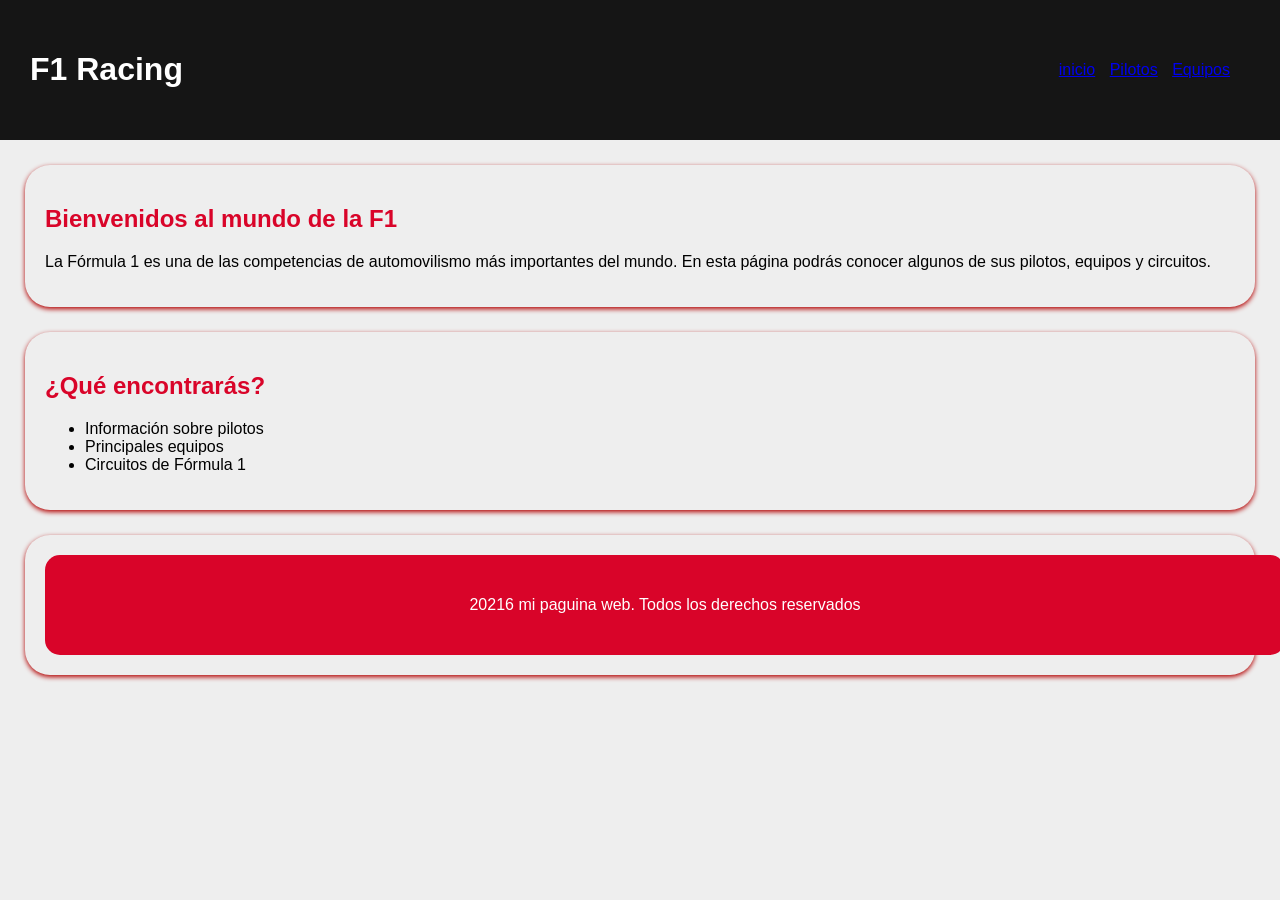
<file: index.html>
<!DOCTYPE html>
<html lang="en">
<head>
    <meta charset="UTF-8">
    <meta name="viewport" content="width=device-width, initial-scale=1.0">
    <title>F1 Racing</title>
    <link rel="icon" href="logo.jpg" type="image/x-icon">
    <link rel="stylesheet" href="noseestilos.css">
</head>
<body>
    
    <header>
        <div class="logo">
                <h1>F1 Racing</h1>
        </div>
        <nav>
            <ul>
                <li> <a href="index.html">inicio</a></li>
                <li> <a href="pilotos.html">Pilotos</a></li>
                <li> <a href="equipos.html">Equipos</a></li>
            </ul>
        </nav>
    </header>

    <section class="inicio">
            <h2>Bienvenidos al mundo de la F1</h2>
            <p>La Fórmula 1 es una de las competencias de automovilismo
                más importantes del mundo. En esta página podrás conocer
                algunos de sus pilotos, equipos y circuitos.</p>
    </section>
    <section class="tarjeta">
        <h2>¿Qué encontrarás?</h2>
            <ul>
                <li>Información sobre pilotos</li>
                <li>Principales equipos</li>
                <li>Circuitos de Fórmula 1</li>
            </ul>
    </section>

    <!-- <section class="Cuerpo">
            <h2>Historia de Checo Perez </h2>
            <p>Lorem ipsum dolor sit amet consectetur adipisicing elit. Impedit ipsa rerum excepturi. Aliquid accusamus commodi quos saepe molestias, veritatis sapiente! Cumque harum maxime voluptatem eum, modi voluptatibus similique laudantium hic?</p>
    </section> -->
    

    <section>
        
        <footer class="contacto">
            <p>20216 mi paguina web. Todos los derechos reservados</p>

        </footer>
    </section>

</body>
</html>
</file>
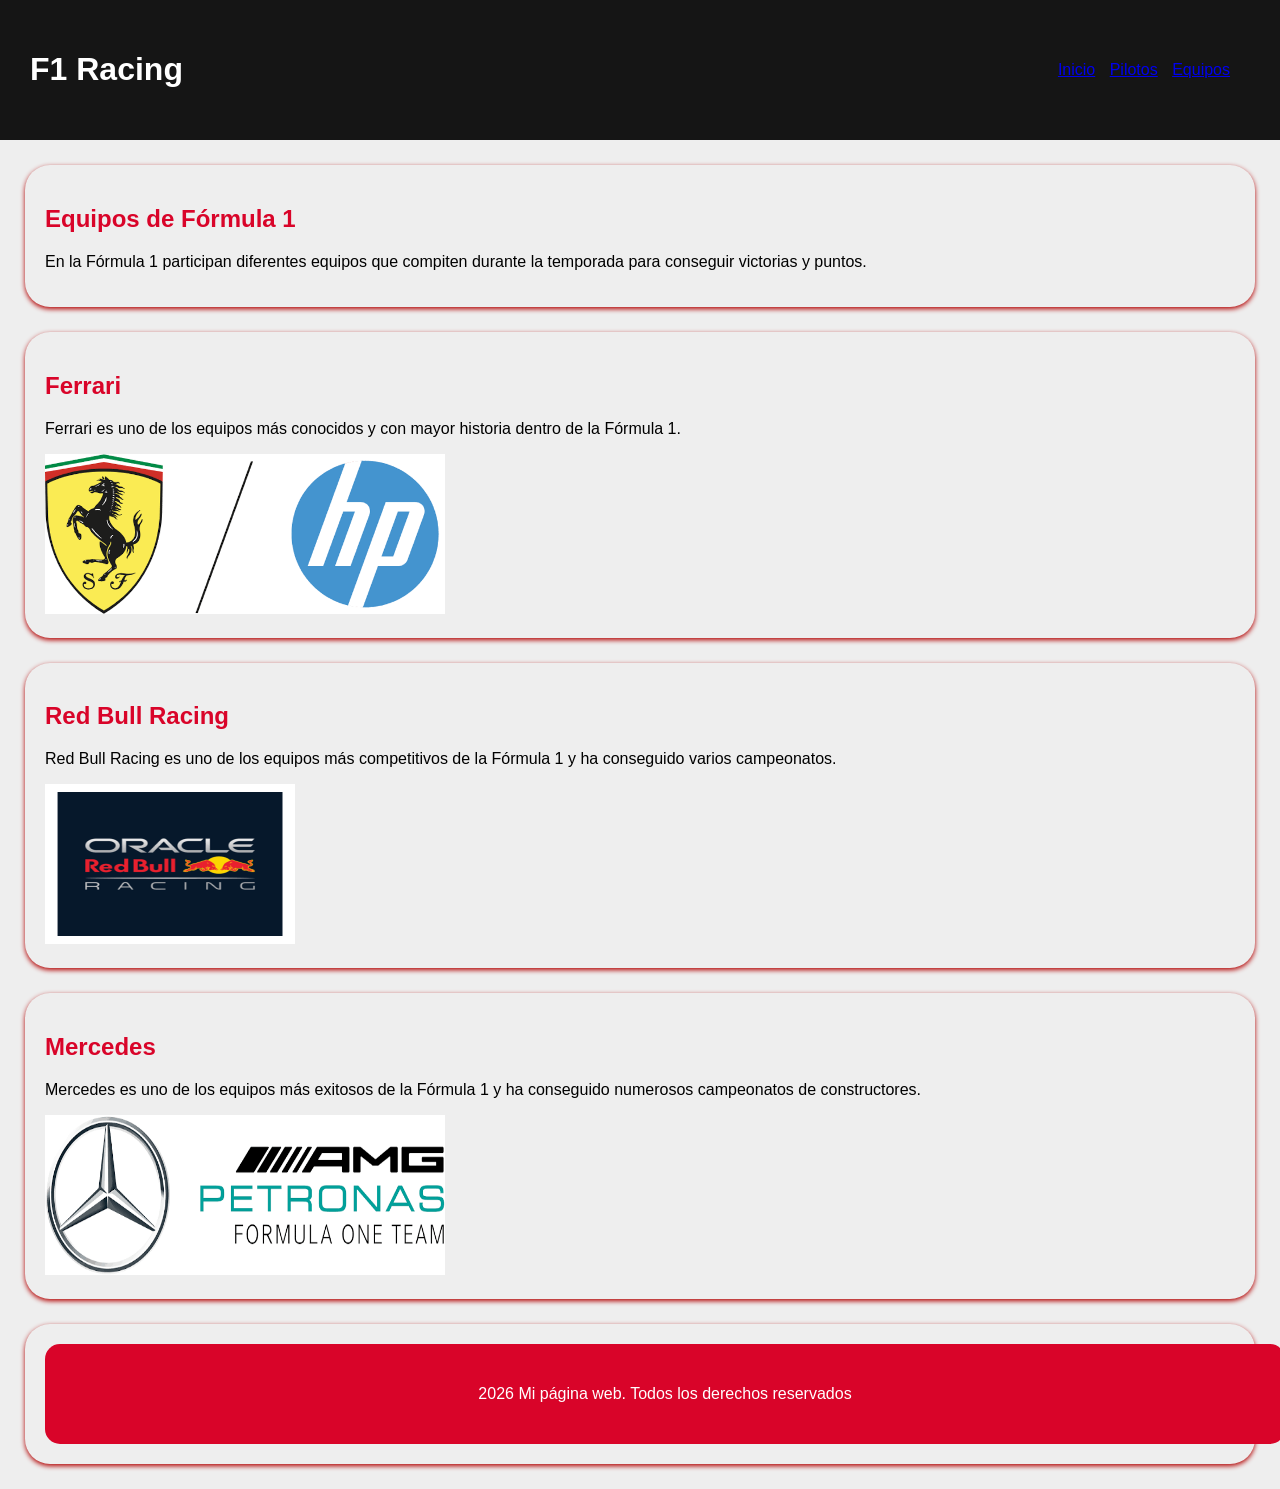
<file: equipos.html>
<!DOCTYPE html>
<html lang="en">
<head>
    <meta charset="UTF-8">
    <meta name="viewport" content="width=device-width, initial-scale=1.0">
    <title>Equipos F1</title>
    <link rel="stylesheet" href="noseestilos.css">
</head>

<body>

    <header>
        <div class="logo">
            <h1>F1 Racing</h1>
        </div>

        <nav>
            <ul>
                <li><a href="index.html">Inicio</a></li>
                <li><a href="pilotos.html">Pilotos</a></li>
                <li><a href="equipos.html">Equipos</a></li>
            </ul>
        </nav>
    </header>

    <section>
        <h2>Equipos de Fórmula 1</h2>

        <p>
            En la Fórmula 1 participan diferentes equipos que compiten
            durante la temporada para conseguir victorias y puntos.
        </p>
    </section>

    <section>
        <h2>Ferrari</h2>

        <p>
            Ferrari es uno de los equipos más conocidos y con mayor
            historia dentro de la Fórmula 1.
        </p>
        <img src="ferrari.png" alt="Trulli" width="400" height="160">
    </section>

    <section>
        <h2>Red Bull Racing</h2>

        <p>
            Red Bull Racing es uno de los equipos más competitivos
            de la Fórmula 1 y ha conseguido varios campeonatos.
        </p>
        <img src="redbull.png" alt="Trulli" width="250" height="160">
    </section>

    <section>
        <h2>Mercedes</h2>

        <p>
            Mercedes es uno de los equipos más exitosos de la Fórmula 1
            y ha conseguido numerosos campeonatos de constructores.
        </p>
        <img src="mercedes.png" alt="Trulli" width="400" height="160">
    </section>

    <section>
        <footer class="contacto">
            <p>2026 Mi página web. Todos los derechos reservados</p>
        </footer>
    </section>

</body>
</html>
</file>
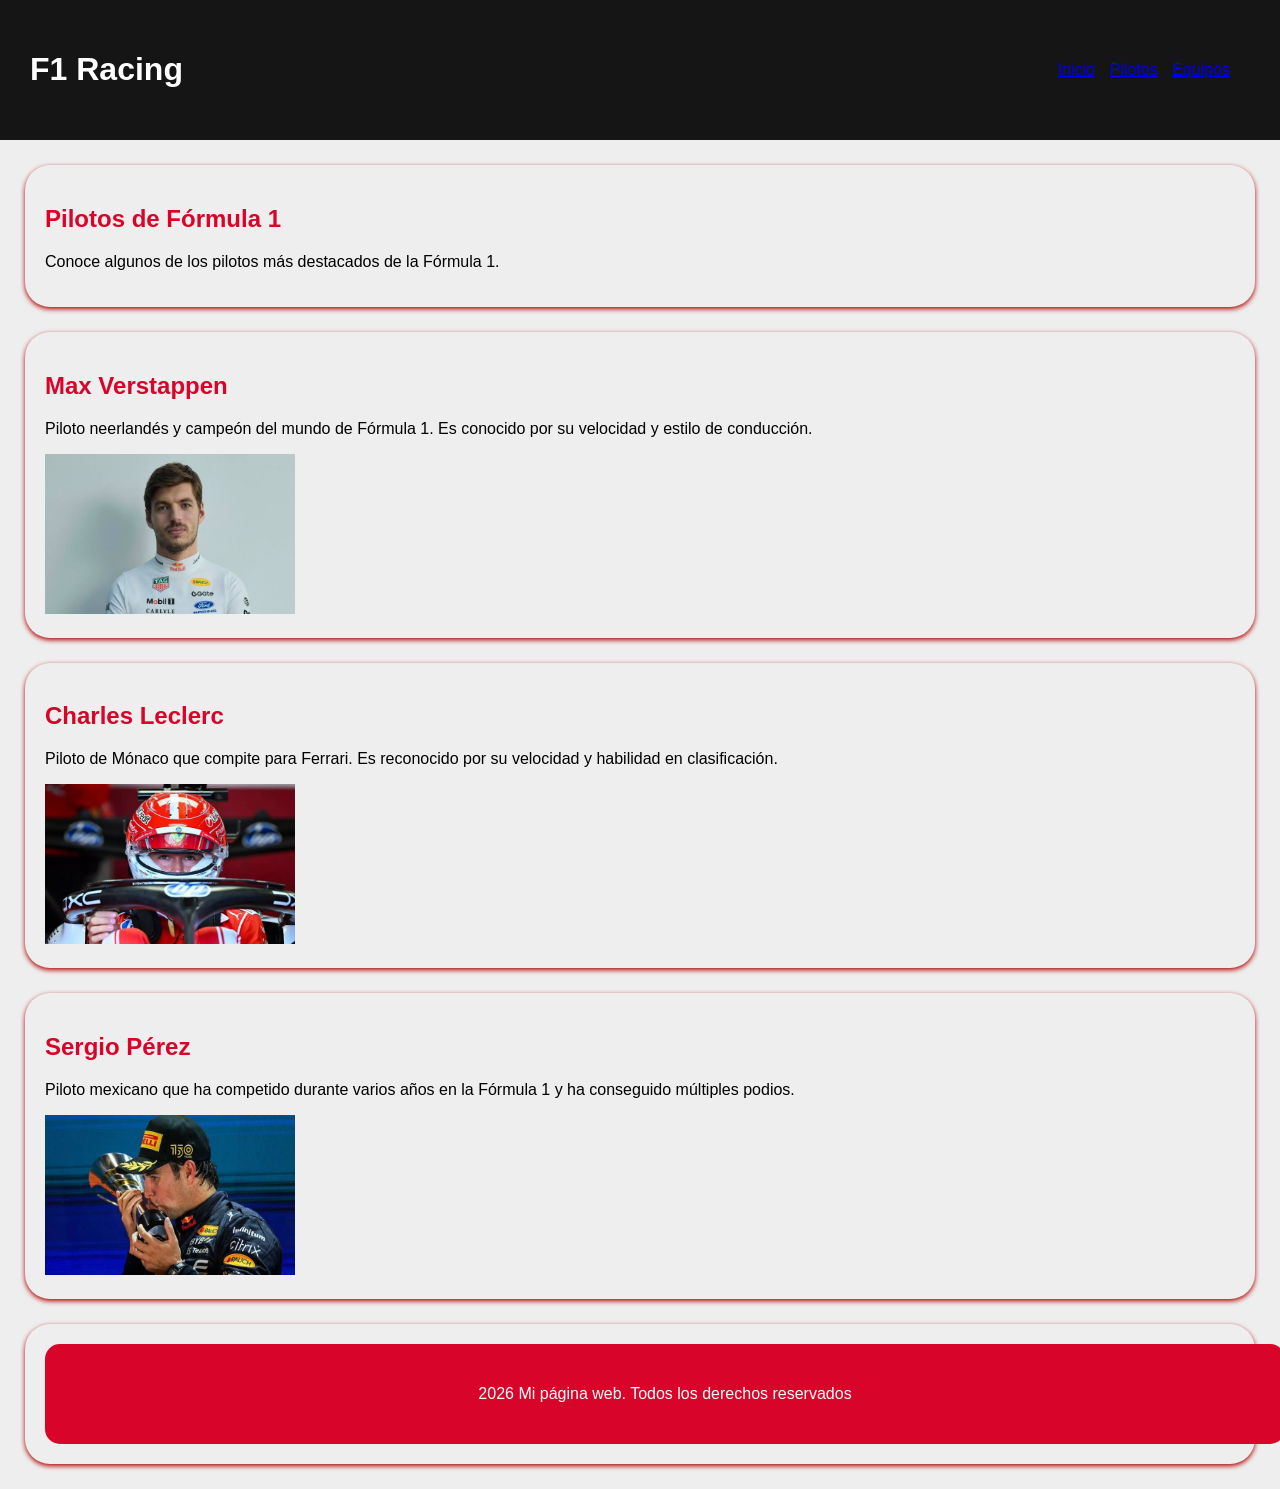
<file: pilotos.html>
<!DOCTYPE html>
<html lang="en">
<head>
    <meta charset="UTF-8">
    <meta name="viewport" content="width=device-width, initial-scale=1.0">
    <title>Pilotos F1</title>
    <link rel="stylesheet" href="noseestilos.css">
</head>

<body>

    <header>
        <div class="logo">
            <h1>F1 Racing</h1>
        </div>

        <nav>
            <ul>
                <li><a href="index.html">Inicio</a></li>
                <li><a href="pilotos.html">Pilotos</a></li>
                <li><a href="equipos.html">Equipos</a></li>
            </ul>
        </nav>
    </header>

    <section>
        <h2>Pilotos de Fórmula 1</h2>

        <p>
            Conoce algunos de los pilotos más destacados de la Fórmula 1.
        </p>
    </section>

    <section>
        <h2>Max Verstappen</h2>

        <p>
            Piloto neerlandés y campeón del mundo de Fórmula 1.
            Es conocido por su velocidad y estilo de conducción.
        </p>
        <img src="max.jpg" alt="Trulli" width="250" height="160">
    </section>

    <section>
        <h2>Charles Leclerc</h2>

        <p>
            Piloto de Mónaco que compite para Ferrari.
            Es reconocido por su velocidad y habilidad en clasificación.
        </p>
        <img src="charles.jpg" alt="Trulli" width="250" height="160">
    </section>

    <section>
        <h2>Sergio Pérez</h2>

        <p>
            Piloto mexicano que ha competido durante varios años
            en la Fórmula 1 y ha conseguido múltiples podios.
        </p>
        <img src="checo.jpg" alt="Trulli" width="250" height="160">
    </section>

    <section>
        <footer class="contacto">
            <p>2026 Mi página web. Todos los derechos reservados</p>
        </footer>
    </section>

</body>
</html>
</file>
<file: noseestilos.css>
body{
    font-family: 'Gill Sans', 'Gill Sans MT', Calibri, 'Trebuchet MS', sans-serif;
    margin: 0px;
    padding: 0px;
    background-color: #eeeeee;

}
header{
    background-color: #151515;
    color: white;
    padding: 15px;
    display: flex;
    justify-content: space-between;
    align-items: center;

}

header .logo{
    margin: 0px;
    padding: 15px;
}

nav ul{
    list-style-type: none;
    margin: 0px;
    padding-right: 25px;

}

nav ul li{
    display: inline;
    margin-right: 10px;
}

section{
    padding: 20px;
    color: black;
    box-shadow: 0 2px 5px #b30000;
    border-radius: 25px;
    margin: 25px;
}

h2{
    color: #d90429;
}

footer{
    background-color:#d90429 ;

    color: white;
    text-align: center;
    padding: 25px;
    width: 100%;
    position: flex;
    border-radius: 15px;
}
</file>
